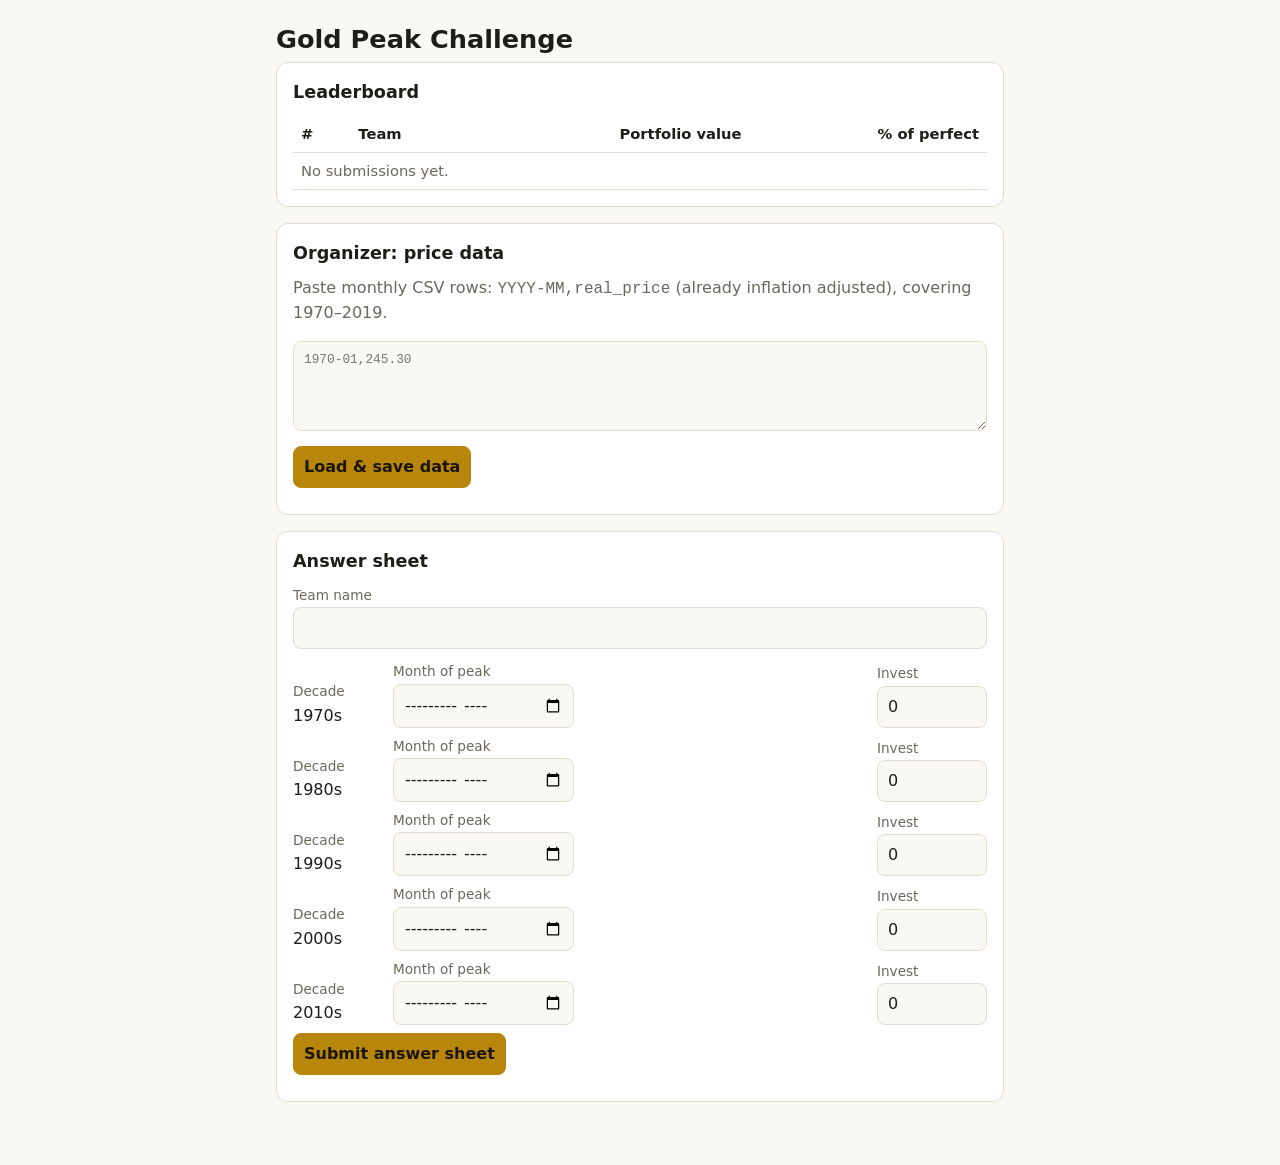
<file: gold_peak_game_final.html>
<!DOCTYPE html>
<html lang="en">
<head>
<meta charset="utf-8">
<meta name="viewport" content="width=device-width, initial-scale=1, viewport-fit=cover">
<title>Gold Peak Challenge</title>
<style>
:root{--bg:#faf8f3;--fg:#1f1d18;--mut:#6b675c;--card:#fff;--line:#e2ddd0;--acc:#b8860b;--bad:#b3261e;--ok:#2e7d32;box-sizing:border-box;padding-top:env(safe-area-inset-top,0px);padding-bottom:env(safe-area-inset-bottom,0px)}
@media (prefers-color-scheme:dark){:root:not([data-theme="light"]){--bg:#16150f;--fg:#f1eee4;--mut:#a29e90;--card:#201f17;--line:#38362a;--acc:#e0b13a;--bad:#ff8a80;--ok:#81c784}}
:root[data-theme="dark"]{--bg:#16150f;--fg:#f1eee4;--mut:#a29e90;--card:#201f17;--line:#38362a;--acc:#e0b13a;--bad:#ff8a80;--ok:#81c784}
*{box-sizing:border-box}
body{margin:0;background:var(--bg);color:var(--fg);font:16px/1.5 system-ui,-apple-system,"Segoe UI",sans-serif}
main{max-width:760px;margin:0 auto;padding:20px 16px 48px}
h1{font-size:1.6rem;margin:0 0 4px}h2{font-size:1.1rem;margin:0 0 10px}
.card{background:var(--card);border:1px solid var(--line);border-radius:12px;padding:16px;margin-bottom:16px}
label{display:block;font-size:.85rem;color:var(--mut);margin-bottom:2px}
input,select,textarea,button{font:inherit;color:var(--fg);background:var(--bg);border:1px solid var(--line);border-radius:8px;padding:8px 10px}
input[type=text],input[type=number]{width:100%}
textarea{width:100%;min-height:90px;font-family:ui-monospace,monospace;font-size:.8rem}
button{cursor:pointer;background:var(--acc);color:#1b1500;border-color:var(--acc);font-weight:600}
button.sec{background:transparent;color:var(--fg);border-color:var(--line);font-weight:400}
.row{display:grid;grid-template-columns:90px 1fr 110px;gap:10px;align-items:end;margin-bottom:8px}
.msg{margin-top:10px;font-size:.9rem}.err{color:var(--bad)}.ok{color:var(--ok)}
.scroll{overflow-x:auto}
table{width:100%;border-collapse:collapse;font-size:.92rem}
th,td{text-align:left;padding:7px 8px;border-bottom:1px solid var(--line);white-space:nowrap}
td.n,th.n{text-align:right;font-variant-numeric:tabular-nums}
.mut{color:var(--mut)}
</style>
</head>
<body>
<main>
<h1>Gold Peak Challenge</h1>

<div class="card">
  <h2>Leaderboard</h2>
  <div class="scroll"><table>
    <thead><tr><th>#</th><th>Team</th><th class="n">Portfolio value</th><th class="n">% of perfect</th><th id="adh" hidden></th></tr></thead>
    <tbody id="lb"></tbody>
  </table></div>
</div>

<div class="card" id="admin" hidden>
  <h2>Organizer: price data</h2>
  <p class="mut" style="margin-top:0">Paste monthly CSV rows: <code>YYYY-MM,real_price</code> (already inflation adjusted), covering 1970–2019.</p>
  <textarea id="csv" placeholder="1970-01,245.30"></textarea>
  <div style="margin-top:8px;display:flex;gap:8px;flex-wrap:wrap">
    <button id="load">Load &amp; save data</button>
  </div>
  <div class="msg" id="dmsg"></div>
</div>

<div class="card">
  <h2>Answer sheet</h2>
  <label for="team">Team name</label>
  <input type="text" id="team" maxlength="40" autocomplete="off">
  <div style="height:12px"></div>
  <div id="rows"></div>
  <button id="submit">Submit answer sheet</button>
  <div class="msg" id="smsg"></div>
</div>
</main>

<script>
const DEC=[[1970,1979],[1980,1989],[1990,1999],[2000,2009],[2010,2019]];
let series=[],peaks=[],bases=[],subs=[],db=null,admin=true;

function parseCSV(t){
  const rows=[];
  t.split(/\r?\n/).forEach(l=>{
    const p=l.split(/[,;\t]/).map(s=>s.trim());
    const m=/^(\d{4})-(\d{1,2})/.exec(p[0]);
    const d=m?Date.UTC(+m[1],+m[2]-1,1):NaN, real=parseFloat(p[1]);
    if(!isNaN(d)&&real>0)rows.push({t:d,y:new Date(d).getUTCFullYear(),real});
  });
  rows.sort((a,b)=>a.t-b.t);
  return rows;
}

function setData(text){
  series=parseCSV(text);
  bases=DEC.map(([a,b])=>series.find(r=>r.y>=a&&r.y<=b));
  peaks=DEC.map(([a,b])=>{
    let best=null;
    series.forEach(r=>{if(r.y>=a&&r.y<=b&&(!best||r.real>best.real))best=r});
    return best;
  });
  render();
  return series.length&&peaks.every(Boolean)&&bases.every(Boolean);
}
const fmt=v=>v.toLocaleString("en-US",{maximumFractionDigits:1});

// Index of the chosen month vs the decade's first price (first price = 100)
function idxAt(i,dateStr){
  const [a,b]=DEC[i],t=Date.parse(dateStr);
  let best=null;
  series.forEach(r=>{if(r.y>=a&&r.y<=b&&(!best||Math.abs(r.t-t)<Math.abs(best.t-t)))best=r});
  return best&&bases[i]?100*best.real/bases[i].real:0;
}
function score(s){
  let v=0,m=0;
  for(let i=0;i<5;i++){
    v+=s.amounts[i]*idxAt(i,s.dates[i])/100;
    m+=bases[i]&&peaks[i]?s.amounts[i]*peaks[i].real/bases[i].real:0;
  }
  return {v,pct:m?100*v/m:0};
}

function buildRows(){
  const el=document.getElementById("rows");
  el.innerHTML=DEC.map((d,i)=>`<div class="row"><div><label>Decade</label>${d[0]}s</div>
  <div><label for="d${i}">Month of peak</label><input type="month" id="d${i}" min="${d[0]}-01" max="${d[1]}-12" placeholder="YYYY-MM"></div>
  <div><label for="a${i}">Invest</label><input type="number" id="a${i}" min="0" step="1" value="0"></div></div>`).join("");
}

function render(){
  const lb=document.getElementById("lb");
  const ranked=subs.filter(s=>s.amounts).map(s=>({...s,...score(s)})).sort((a,b)=>b.v-a.v);
  document.getElementById("adh").hidden=!admin||!db;
  lb.innerHTML=ranked.length?ranked.map((s,i)=>`<tr><td>${i+1}</td><td></td><td class="n">${series.length?fmt(s.v):"–"}</td><td class="n">${series.length?s.pct.toFixed(1)+"%":"–"}</td>${admin&&db?`<td><button class="sec" data-del="${s.id}">Delete</button></td>`:""}</tr>`).join(""):`<tr><td colspan="4" class="mut">No submissions yet.</td></tr>`;
  [...lb.querySelectorAll("tr")].forEach((tr,i)=>{if(ranked[i]&&tr.cells[1])tr.cells[1].textContent=ranked[i].team});
  lb.querySelectorAll("[data-del]").forEach(b=>b.onclick=()=>db.collection("submissions").doc(b.dataset.del).delete());
}

function msg(id,text,cls){const e=document.getElementById(id);e.textContent=text;e.className="msg "+(cls||"")}

document.getElementById("submit").onclick=async()=>{
  const team=document.getElementById("team").value.trim();
  const dates=DEC.map((_,i)=>document.getElementById("d"+i).value);
  const amounts=DEC.map((_,i)=>Number(document.getElementById("a"+i).value));
  if(!team)return msg("smsg","Enter a team name.","err");
  if(dates.some(d=>!/^\d{4}-\d{2}$/.test(d)))return msg("smsg","Fill in all five months (YYYY-MM).","err");
  for(let i=0;i<5;i++){const y=+dates[i].slice(0,4);if(y<DEC[i][0]||y>DEC[i][1])return msg("smsg","Month "+(i+1)+" must be in the "+DEC[i][0]+"s.","err")}
  if(amounts.some(a=>!Number.isInteger(a)||a<0))return msg("smsg","Each amount must be a whole number, 0 or more.","err");
  if(amounts.every(a=>a===0))return msg("smsg","Invest something in at least one decade.","err");
  if(!series.length)return msg("smsg","The organizer hasn’t loaded price data yet.","err");
  const sheet={team,dates,amounts,ts:Date.now()};
  try{
    if(db)await db.collection("submissions").add(sheet);
    else{sheet.id="l"+subs.length;subs.push(sheet);render()}
    msg("smsg","Submitted! Check the leaderboard.","ok");
  }catch(e){msg("smsg","Could not submit: "+(e.message||e.code||"error"),"err")}
};

document.getElementById("load").onclick=async()=>{
  const text=document.getElementById("csv").value;
  if(!setData(text))return msg("dmsg","Need rows with valid dates in every decade 1970–2019.","err");
  try{if(db)await db.doc("config/data").set({csv:text});document.getElementById("admin").hidden=true}
  catch(e){msg("dmsg","Loaded locally, but saving failed: "+(e.message||e.code),"err")}
};

buildRows();render();
(async()=>{
  try{
    const u=window.claude&&await claude.use("user");
    db=window.claude&&await claude.use("db");
    admin=db?!!(u&&u.isOwner()):true;
  }catch(e){db=null;admin=true}
  document.getElementById("admin").hidden=!admin;
  if(db){
    db.doc("config/data").onSnapshot(s=>{if(s.exists){const t=s.data().csv;document.getElementById("csv").value=t;setData(t)}});
    db.collection("submissions").onSnapshot(s=>{subs=s.docs.map(d=>({id:d.id,...d.data()}));render()},()=>{});
  }
  render();
})();
</script>
</body>
</html>
</file>
